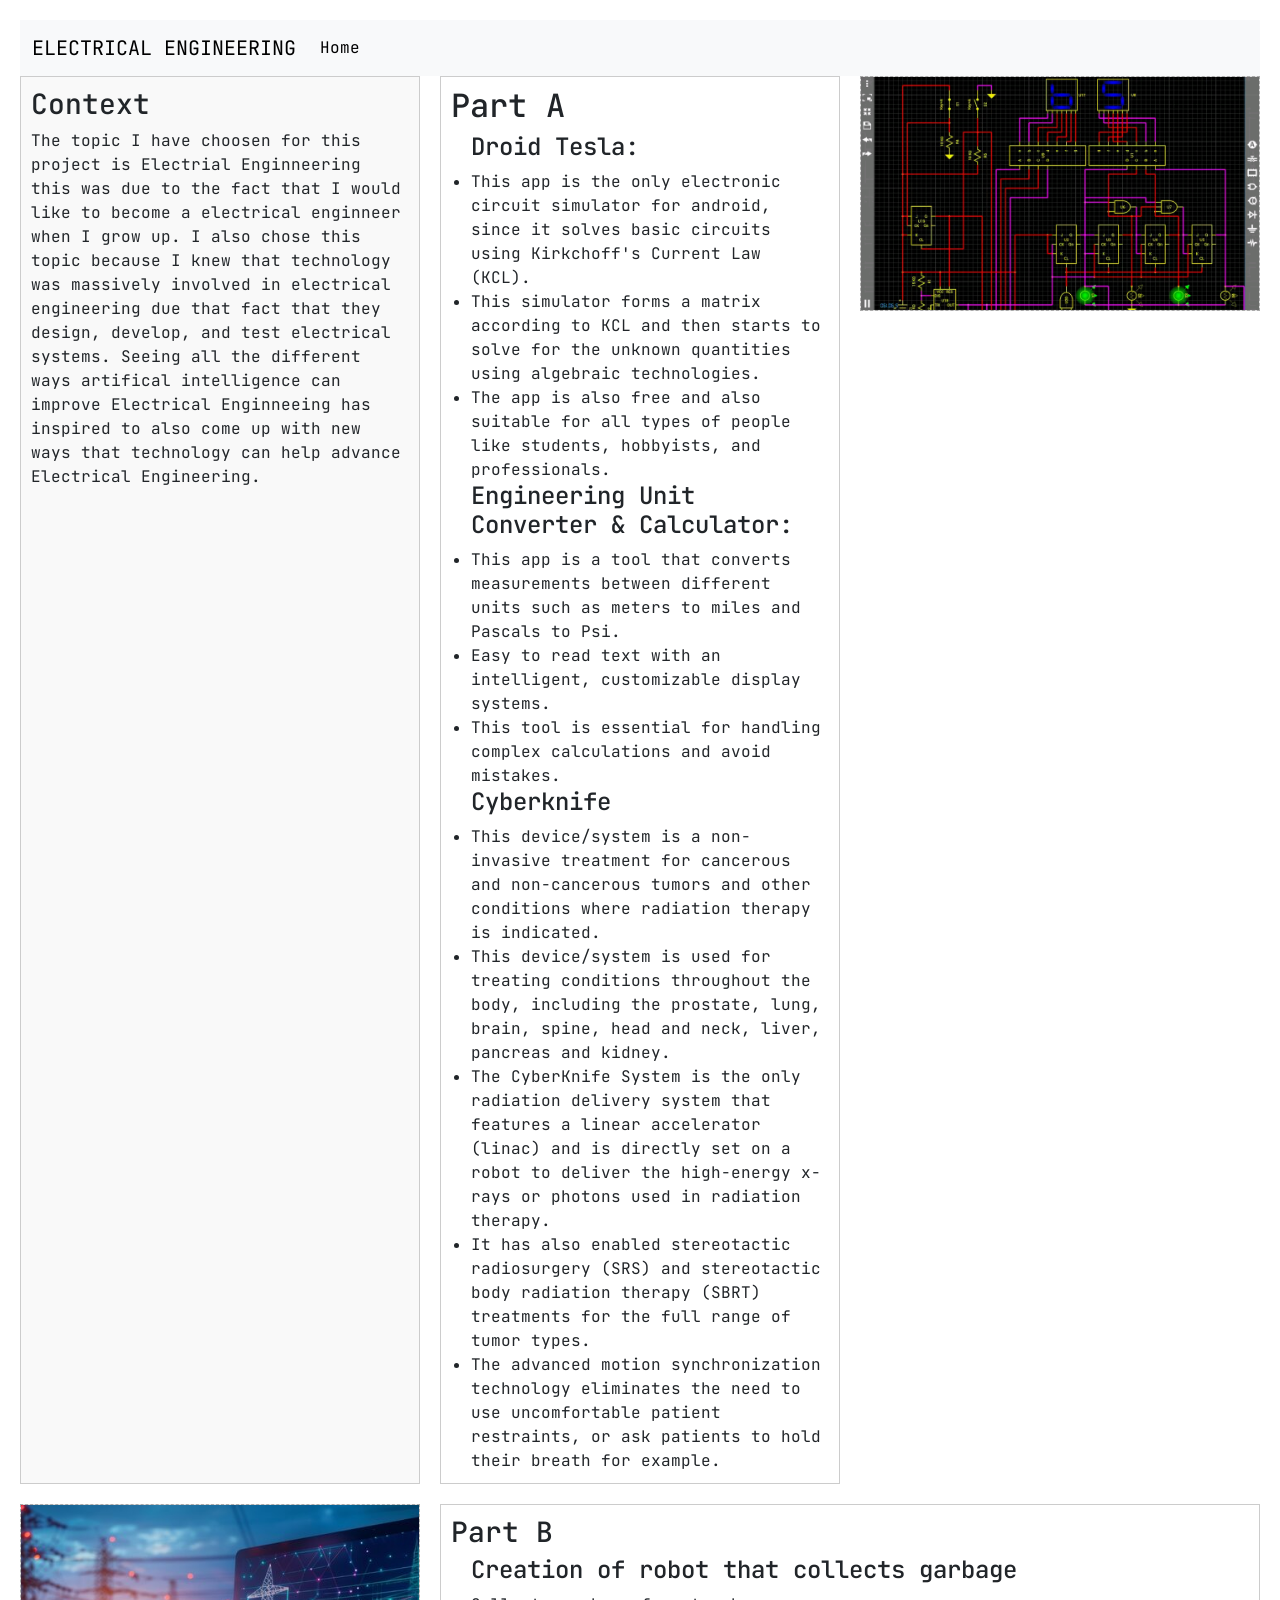
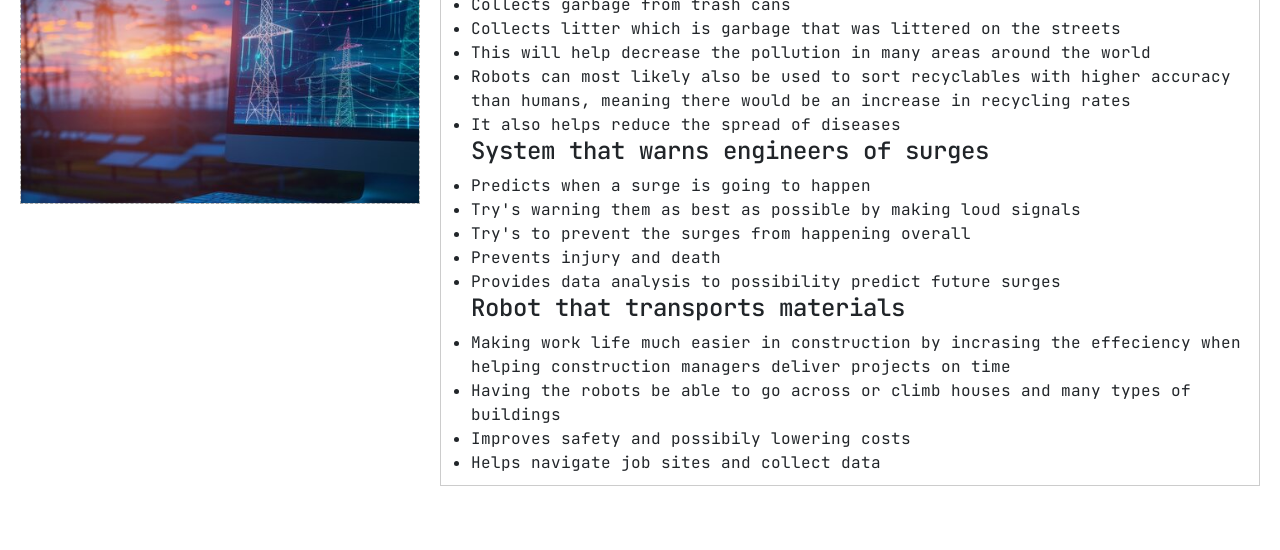
<file: index.html>
<!DOCTYPE html>
<html>
    <head>
         <script src="https://aframe.io/releases/1.7.1/aframe.min.js"></script>
        <!-- Required meta tags -->
         <link rel="preconnect" href="https://fonts.googleapis.com">
<link rel="preconnect" href="https://fonts.gstatic.com" crossorigin>
<link href="https://fonts.googleapis.com/css2?family=JetBrains+Mono:ital,wght@0,100..800;1,100..800&family=Londrina+Outline&family=Orbitron:wght@400..900&family=Oxanium:wght@200..800&family=Saira+Stencil+One&family=Syne:wght@400..800&display=swap" rel="stylesheet">

        <meta charset="utf-8">
        <meta name="viewport" content="width=device-width, initial-scale=1">

        <link href="https://cdn.jsdelivr.net/npm/bootstrap@5.3.0-alpha1/dist/css/bootstrap.min.css" rel="stylesheet" />
        <link href="style.css" rel="stylesheet" type="text/css" />

        <title> Title </title>

        <style>

            /* CSS */

        </style>

        <title>Title</title>
    </head>
    <body>
        <nav class="navbar navbar-expand-lg bg-body-tertiary">
  <div class="container-fluid">
    <a class="navbar-brand" href="#"> ELECTRICAL ENGINEERING</a>
    <button class="navbar-toggler" type="button" data-bs-toggle="collapse" data-bs-target="#navbarNav" aria-controls="navbarNav" aria-expanded="false" aria-label="Toggle navigation">
      <span class="navbar-toggler-icon"></span>
    </button>
    <div class="collapse navbar-collapse" id="navbarNav">
      <ul class="navbar-nav">
        <li class="nav-item">
          <a class="nav-link active" aria-current="page" href="https://ethanl6877.github.io/sep10-freedom-project/2nd.html">Home</a>
        </li>
      </ul>
    </div>
  </div>
</nav>
        <!-- HTML -->
<div class="container-grid">
    <div class="context">
        <h3>Context</h3>
        <p>The topic I have choosen for this project is Electrial Enginneering this was due to the fact that I would like to become a electrical enginneer when I grow up. I also chose this topic because I knew that technology was massively involved in electrical engineering due that fact that they design, develop, and test electrical systems. Seeing all the different ways artifical intelligence can improve Electrical Enginneeing has inspired to also come up with new ways that technology can help advance Electrical Engineering.</p>
    </div>

    <div class="part-a">
        <h2>Part A</h2>
        <ul>
            <h4>Droid Tesla:</h4>
            <li> This app is the only electronic circuit simulator for android, since it solves basic circuits using Kirkchoff's Current Law (KCL).</li>
            <li>This simulator forms a matrix according to KCL and then starts to solve for the unknown quantities using algebraic technologies.</li>
            <li> The app is also free and also suitable for all types of people like students, hobbyists, and professionals.</li>
            <h4>Engineering Unit Converter & Calculator:</h4>
            <li>This app is a tool that converts measurements between different units such as meters to miles and Pascals to Psi.</li>
            <li> Easy to read text with an intelligent, customizable display systems.</li>
            <li>This tool is essential for handling complex calculations and avoid mistakes.</li>
            <h4>Cyberknife</h4>
            <li> This device/system is a non-invasive treatment for cancerous and non-cancerous tumors and other conditions where radiation therapy is indicated.</li>
            <li>This device/system is used for treating conditions throughout the body, including the prostate, lung, brain, spine, head and neck, liver, pancreas and kidney.</li>
            <li>The CyberKnife System is the only radiation delivery system that features a linear accelerator (linac) and is directly set on a robot to deliver the high-energy x-rays or photons used in radiation therapy.</li>
            <li>It has also enabled stereotactic radiosurgery (SRS) and stereotactic body radiation therapy (SBRT) treatments for the full range of tumor types.</li>
            <li>The advanced motion synchronization technology eliminates the need to use uncomfortable patient restraints, or ask patients to hold their breath for example.</li>
        </ul>
    </div>

    <div class="image-a">
<img class="droid-telsa-image" src="droidtesla.png" alt=" How the system looks like">
</div>
    <div class= "aframe-box">
      <div class="container mt-4">
  <div class="row justify-content-center">
    <div class="col-auto">
    <a-scene embedded style="width: 400px; height: 300px; container text-center;">
        <a-box position="0 0.5 0" width="2" height="0.2" depth="3" color="#606060"></a-box>
<!-- Right Back Wheel -->
<a-cylinder position="1 0.5 1" radius="0.4" height="0.1" rotation="0 0 90" color="black"></a-cylinder>
<!-- Left Back Wheel -->
 <a-cylinder position="-1 0.5 1" radius="0.4" height="0.1" rotation="0 0 90" color="black"></a-cylinder>
 <!-- Right Front Wheel -->
  <a-cylinder position="1 0.5 -1" radius="0.4" height="0.1" rotation="0 0 90" color="black"></a-cylinder>
  <!-- Left Front Wheel -->
   <a-cylinder position="-1 0.5 -1" radius="0.4" height="0.1" rotation="0 0 90" color="black"></a-cylinder>
   <!-- DAY 2-->
<!-- The outer part of the bin -->
<a-box position="0 1 -0.4" width="1.8" height="1.6" depth="1.4" color="#FFC65D"></a-box>
<!-- The "inside" of the bin (hollow look) -->
<a-box position="0 1.85 -0.4" width="1.6" height="0.1" depth="1.2" color="#222"></a-box>

<!-- DAY 2:EYES -->
<!-- Left Eye -->
<a-sphere position="-0.5 1.1 0.5" radius="0.15" color="white"></a-sphere>
<a-sphere position="-0.5 1.1 0.65" radius="0.06" color="red"></a-sphere>
<!-- Right Eye -->
<a-sphere position="0.3 1.1 0.5" radius="0.15" color="white"></a-sphere>
<a-sphere position="0.3 1.1 0.65" radius="0.06" color="red"></a-sphere>
<!-- DAY 3: COLLECTION ARM -->

  <!-- The long arm -->
  <a-box position="0 0.6 1.6" width="0.3" height="0.15" depth="1.2" color="yellow" ></a-box>

  <!-- The hand (gripper) -->
  <a-box position="0 0.5 2.3" width="0.9" height="0.15" depth="0.3" color="black"></a-box>


      <a-sky color="white"></a-sky>
      <a-camera position="0 2 6"></a-camera>
    </a-scene>
    </div>
    </div>
    </div>
</div>

    <div class="image-b">
        <img src="electrical-engineering.jpg" alt="Cool photo showing what electrical engineering is">
    </div>


    <div class="part-b">
        <h3>Part B</h3>
        <ul>
            <h4>Creation of robot that collects garbage</h4>
            <li> Collects garbage from trash cans</li>
            <li> Collects litter which is garbage that was littered on the streets</li>
            <li> This will help decrease the pollution in many areas around the world </li>
  <li>Robots can most likely also be used to sort recyclables with higher accuracy than humans, meaning there would be an increase in recycling rates </li>
  <li>It also helps reduce the spread of diseases</li>
            <h4>System that warns engineers of surges</h4>
            <li>Predicts when a surge is going to happen</li>
            <li> Try's warning them as best as possible by making loud signals</li>
            <li>Try's to prevent the surges from happening overall</li>
            <li>Prevents injury and death</li>
            <li> Provides data analysis to possibility predict future surges</li>
            <h4>Robot that transports materials</h4>
            <li> Making work life much easier in construction by incrasing the effeciency when helping construction managers deliver projects on time</li>
            <li> Having the robots be able to go across or climb houses and many types of buildings</li>
            <li> Improves safety and possibily lowering costs</li>
            <li> Helps navigate job sites and collect data</li>
        </ul>
    </div>
</div>

        <script src="https://cdn.jsdelivr.net/npm/bootstrap@5.3.0-alpha1/dist/js/bootstrap.bundle.min.js"></script>
        <!-- <script src="script.js"></script> -->
        <script>
            // JS


        </script>
    </body>
</html>
</file>
<file: style.css>
body {
    font-family: 'JetBrains Mono', monospace;
    margin: 20px;
    overflow-x: hidden;
}

.container-grid {
    display: grid;
    grid-template-columns: repeat(3, 1fr);
    grid-template-rows: auto auto;
    gap: 20px;
}

/* ===== Desktop Layout ===== */

.context {
    grid-column: 1 / 2;
    grid-row: 1 / 2;

    background-color: #f9f9f9;
    padding: 10px;
    border: 1px solid #ccc;
}

.part-a {
    grid-column: 2 / 3;
    grid-row: 1 / 2;

    padding: 10px;
    border: 1px solid #ccc;
}

.droid-telsa-image {
    grid-column: 3 / 4;
    grid-row: 1 / 2;

    width: 100%;
    min-height: 150px;

    display: flex;
    justify-content: center;
    align-items: center;

    background-color: #e0e0e0;
    border: 1px dashed #aaa;
}

.image-b {
    grid-column: 1 / 2;
    grid-row: 2 / 3;

    width: 100%;
    height: 300px;
    overflow: hidden;

    display: flex;
    justify-content: center;
    align-items: center;

    background-color: #e0e0e0;
    border: 1px dashed #aaa;
}

.image-b img {
    width: 100%;
    height: 100%;
    object-fit: cover;
}

.part-b {
    grid-column: 2 / 4;
    grid-row: 2 / 3;

    padding: 10px;
    border: 1px solid #ccc;
}

.aframe-box {
    display: flex;
    justify-content: center;
    align-items: center;

    width: 100%;
    overflow: hidden;
}

ul {
    margin: 0;
    padding-left: 20px;
}

img {
    max-width: 100%;
    height: auto;
}

/* ===== Tablet ===== */

@media (max-width: 992px) {

    .container-grid {
        grid-template-columns: 1fr;
    }

    /* 1 */
    .context {
        grid-column: 1;
        grid-row: 1;
    }

    /* 2 */
    .part-a {
        grid-column: 1;
        grid-row: 2;
    }

    /* 3 */
    .image-b {
        grid-column: 1;
        grid-row: 4;

        height: 250px;
    }

    /* 4 */
    .droid-telsa-image {
        grid-column: 1;
        grid-row: 3;
    }

    /* 5 */
    .part-b {
        grid-column: 1;
        grid-row: 5;
    }

    /* 6 */
    .aframe-box {
        grid-column: 1;
        grid-row: 6;
    }
}

/* ===== Mobile ===== */

@media (max-width: 768px) {

    body {
        margin: 10px;
    }

    .container-grid {
        grid-template-columns: 1fr;
        gap: 15px;
    }

    .image-b {
        height: 220px;
    }

    .droid-telsa-image {
        min-height: 200px;
    }
}
</file>
